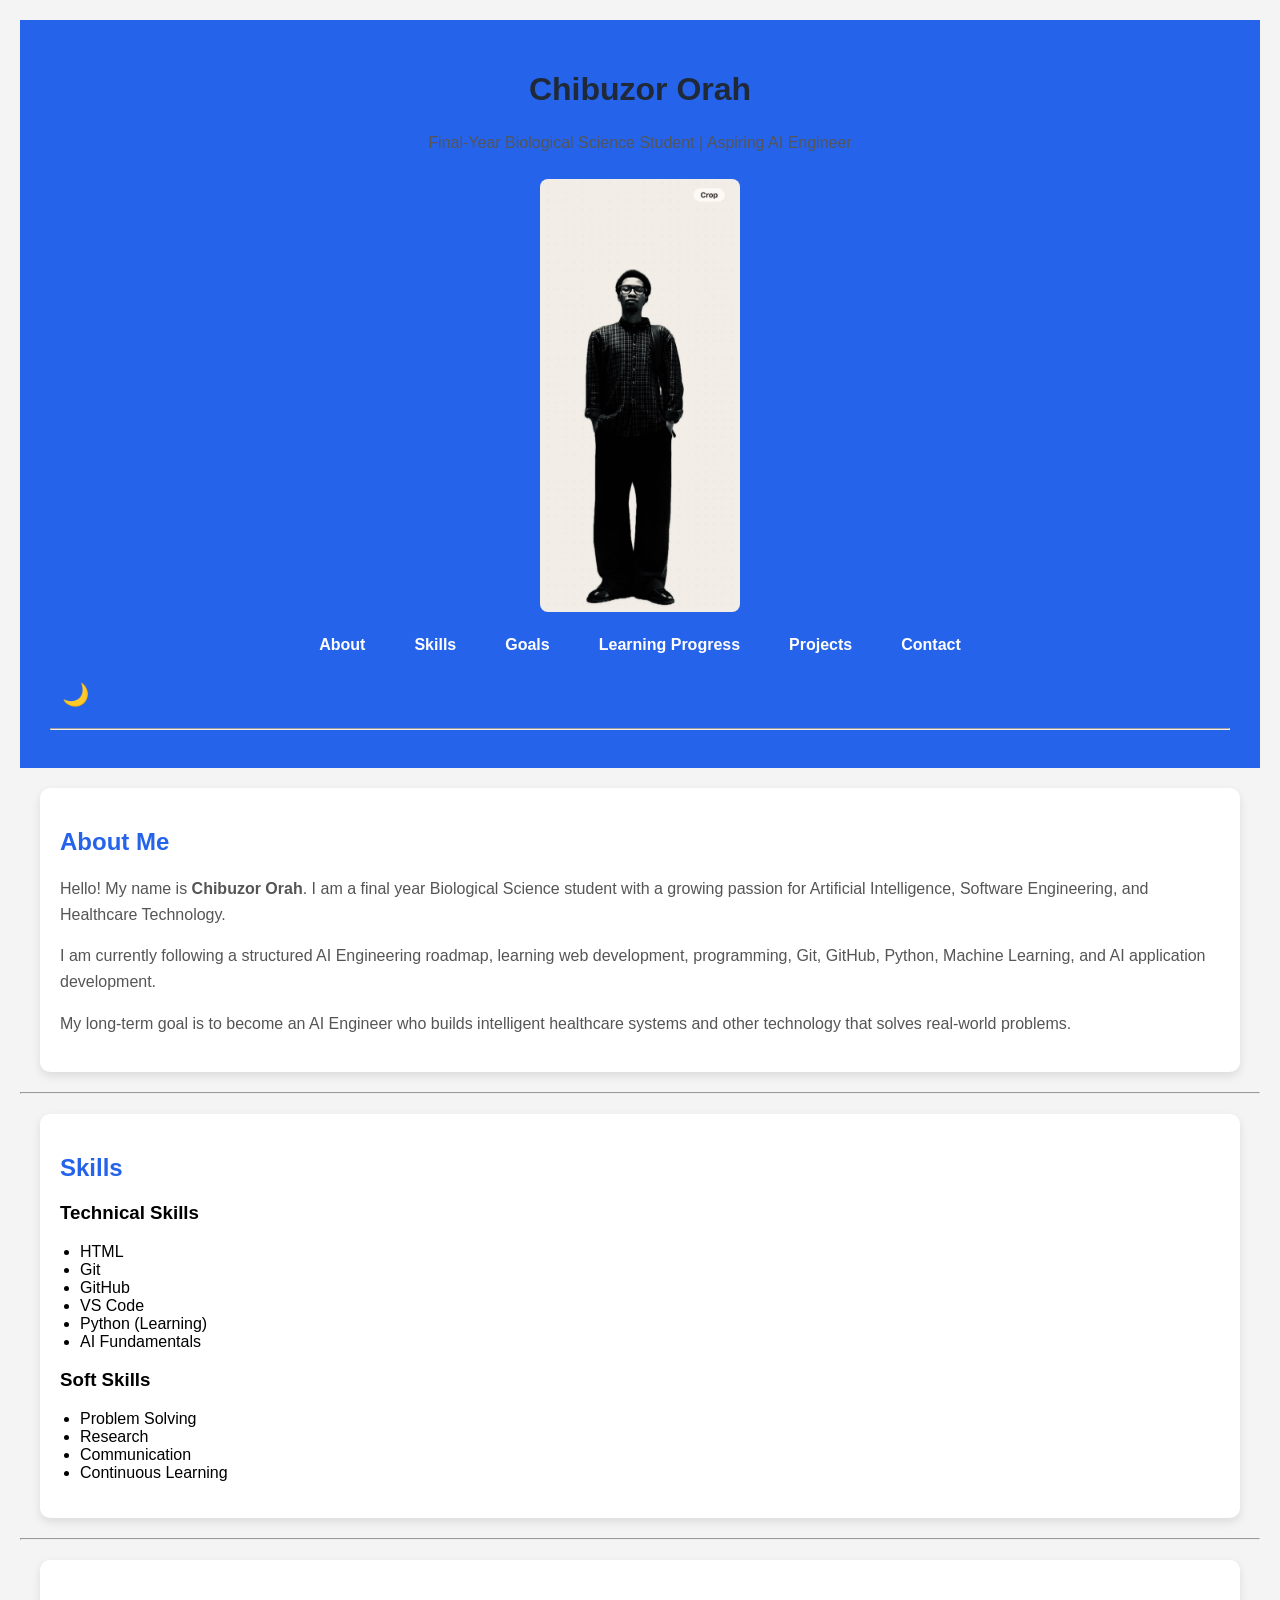
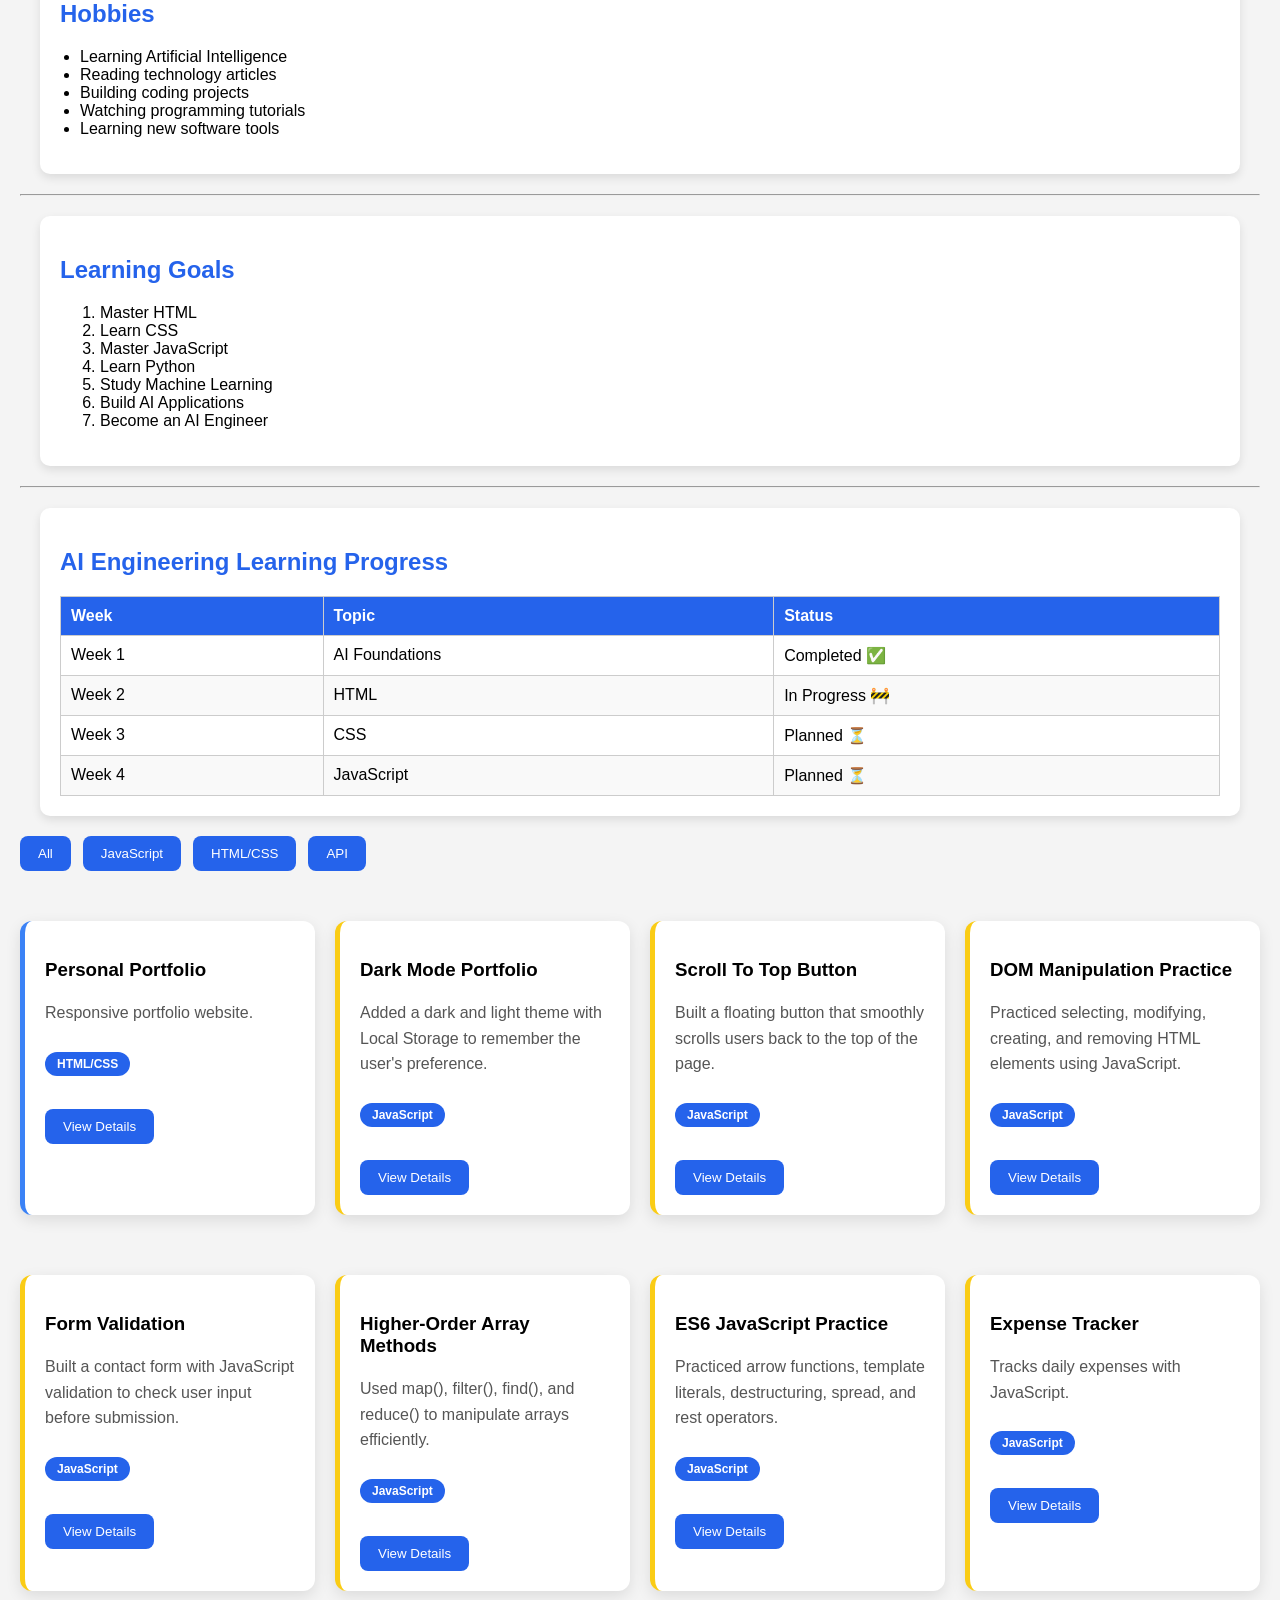
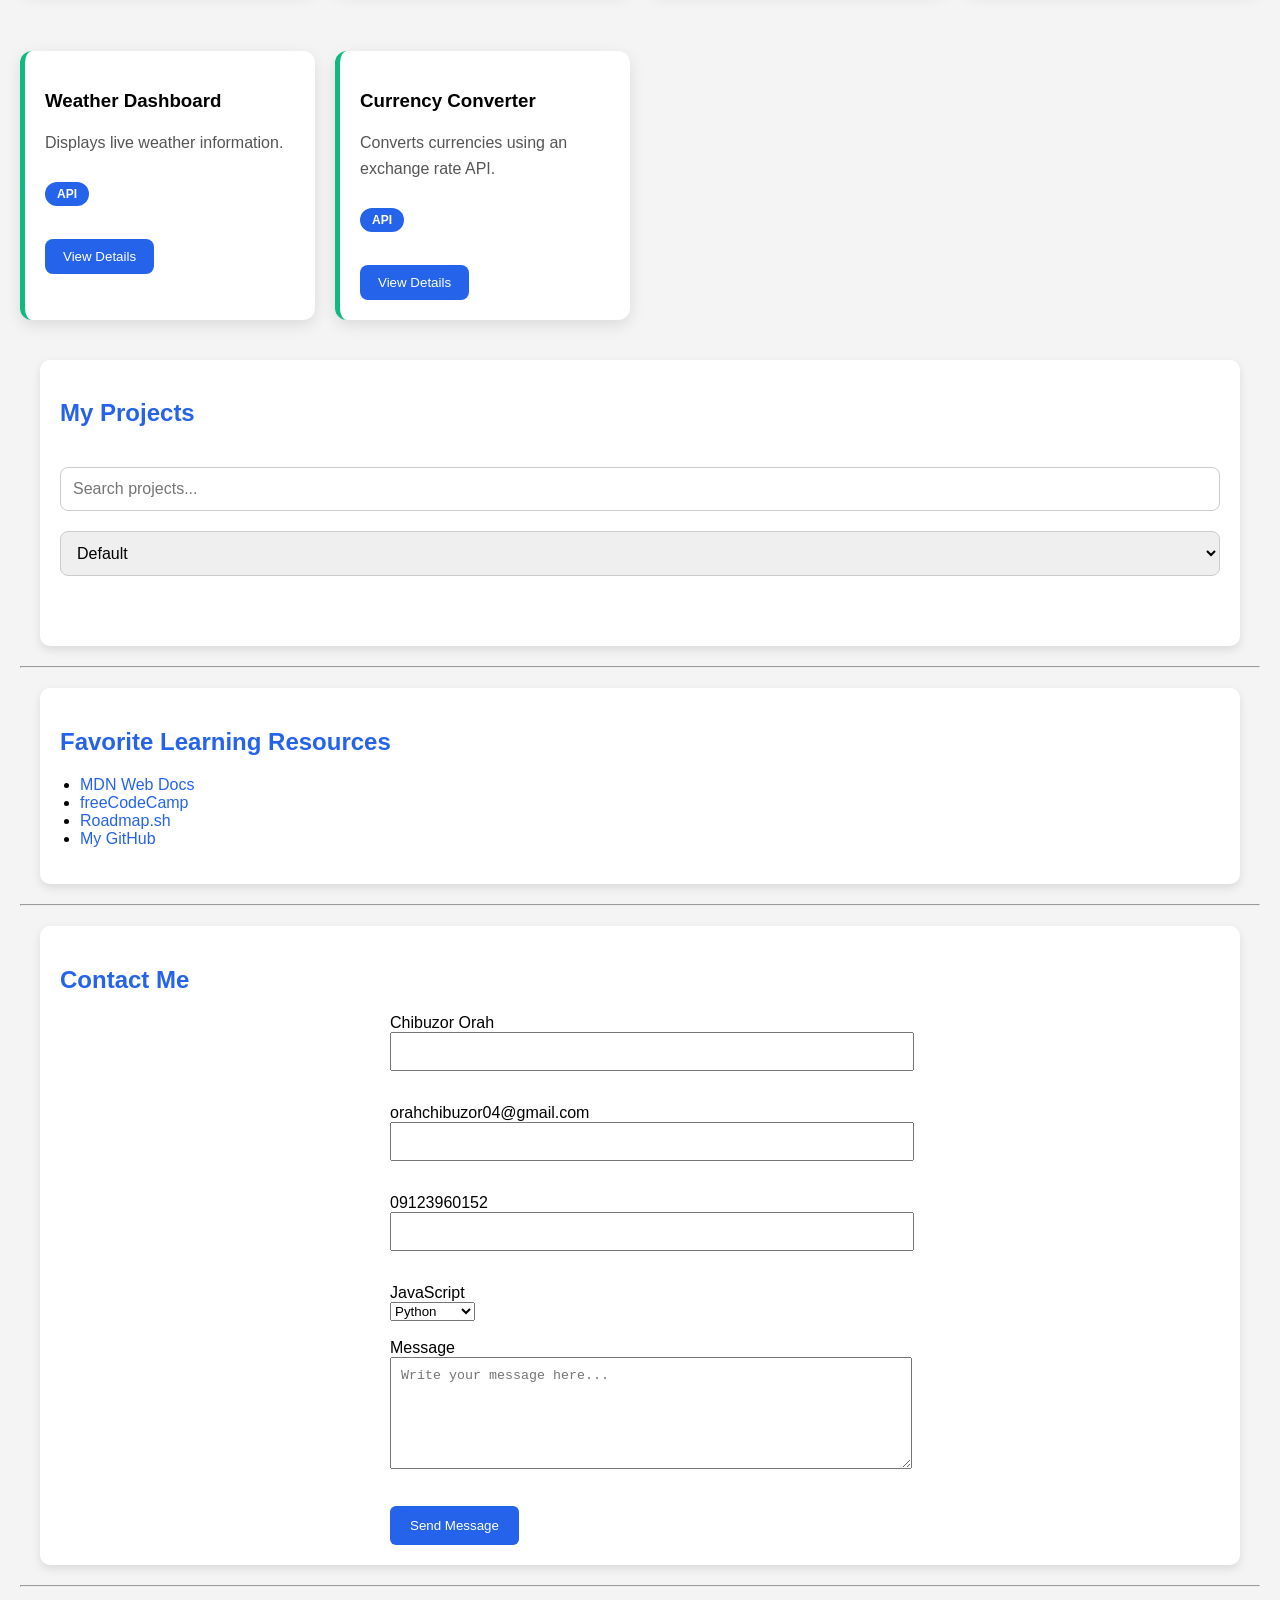
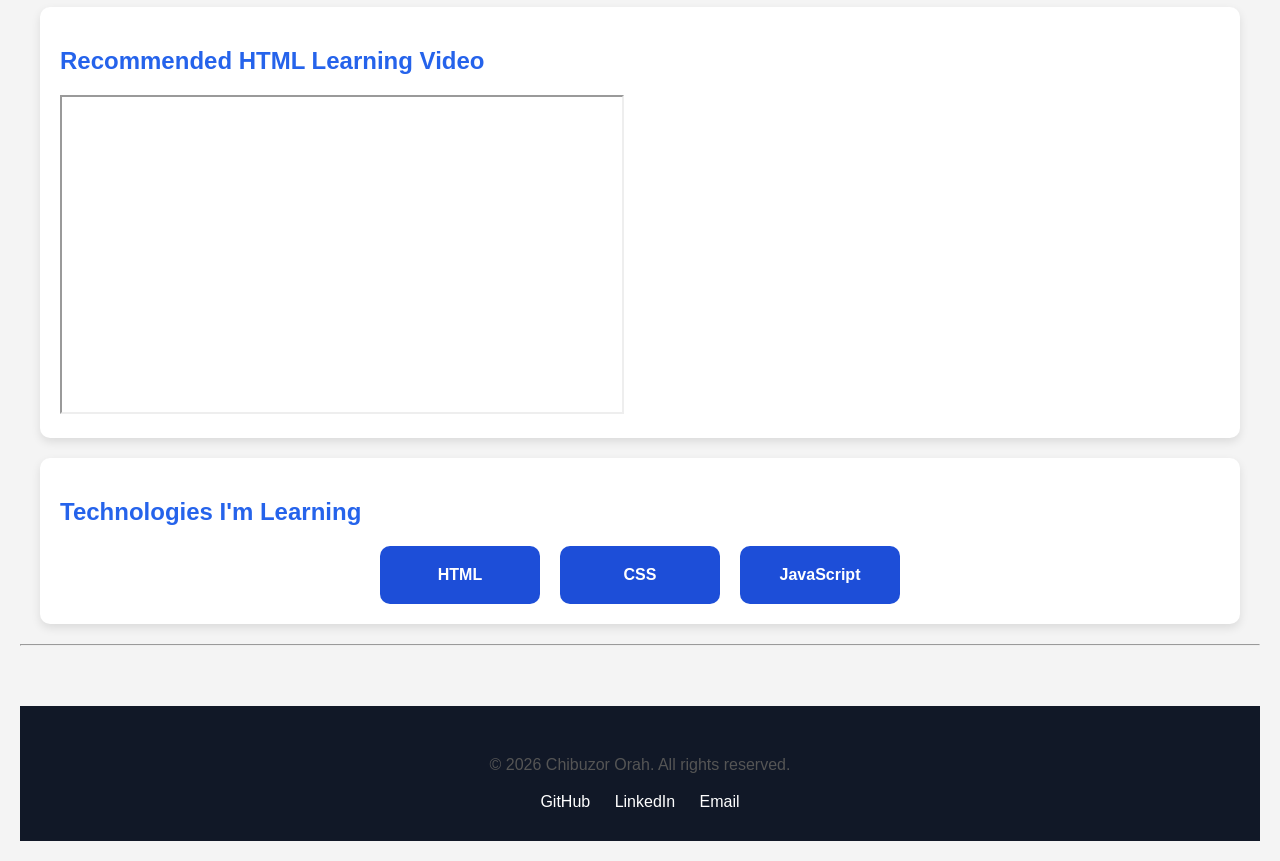
<file: week-02-html-css/index.html>
<!DOCTYPE html>
<html lang="en">

<head>
    <meta charset="UTF-8">

    <meta name="viewport" content="width=device-width, initial-scale=1.0">

    <title>Chibuzor Orah | AI Engineer & Biological Scientist</title>

    <meta
        name="description"
        content="Portfolio of Chibuzor Orah, AI Engineering student, Biological Scientist, and aspiring HealthTech Software Engineer."
    >

    <meta
        name="keywords"
        content="AI Engineer, JavaScript, Portfolio, HealthTech, Web Developer, Biological Science"
    >

    <meta
        name="author"
        content="Chibuzor Orah"
    >

    <link rel="stylesheet" href="style.css">

    <link rel="icon" type="image/png" href="images/favicon.png">
</head>

<body>

    <header>
        <h1>Chibuzor Orah</h1>
        <p>Final-Year Biological Science Student | Aspiring AI Engineer</p>

        <img src="assets/profile.jpeg"
             alt="Photo of Chibuzor Orah"
             width="250">

        <nav>
            <ul>
                <li><a href="#about">About</a></li>
                <li><a href="#skills">Skills</a></li>
                <li><a href="#goals">Goals</a></li>
                <li><a href="#progress">Learning Progress</a></li>
                <li><a href="#projects">Projects</a></li>
                <li><a href="#contact">Contact</a></li>
            </ul>

            <button id="theme-toggle">🌙</button>
        </nav>

        <hr>
    </header>

    <main>

        <section id="about" class="hidden">
            <h2>About Me</h2>

            <p>
                Hello! My name is <strong>Chibuzor Orah</strong>.
                I am a final year Biological Science student with a growing
                passion for Artificial Intelligence, Software Engineering,
                and Healthcare Technology.
            </p>

            <p>
                I am currently following a structured AI Engineering roadmap,
                learning web development, programming, Git, GitHub, Python,
                Machine Learning, and AI application development.
            </p>

            <p>
                My long-term goal is to become an AI Engineer who builds
                intelligent healthcare systems and other technology that solves
                real-world problems.
            </p>
        </section>

        <hr>

        <section id="skills" class="hidden">

            <h2>Skills</h2>

            <h3>Technical Skills</h3>

            <ul>
                <li>HTML</li>
                <li>Git</li>
                <li>GitHub</li>
                <li>VS Code</li>
                <li>Python (Learning)</li>
                <li>AI Fundamentals</li>
            </ul>

            <h3>Soft Skills</h3>

            <ul>
                <li>Problem Solving</li>
                <li>Research</li>
                <li>Communication</li>
                <li>Continuous Learning</li>
            </ul>

        </section>

        <hr>

        <section>

            <h2>Hobbies</h2>

            <ul>
                <li>Learning Artificial Intelligence</li>
                <li>Reading technology articles</li>
                <li>Building coding projects</li>
                <li>Watching programming tutorials</li>
                <li>Learning new software tools</li>
            </ul>

        </section>

        <hr>

        <section id="goals" class="hidden">

            <h2>Learning Goals</h2>

            <ol>
                <li>Master HTML</li>
                <li>Learn CSS</li>
                <li>Master JavaScript</li>
                <li>Learn Python</li>
                <li>Study Machine Learning</li>
                <li>Build AI Applications</li>
                <li>Become an AI Engineer</li>
            </ol>

        </section>

        <hr>

        <section id="progress" class="hidden">

            <h2>AI Engineering Learning Progress</h2>

            <table border="1">

                <thead>

                    <tr>
                        <th>Week</th>
                        <th>Topic</th>
                        <th>Status</th>
                    </tr>

                </thead>

                <tbody>

                    <tr>
                        <td>Week 1</td>
                        <td>AI Foundations</td>
                        <td>Completed ✅</td>
                    </tr>

                    <tr>
                        <td>Week 2</td>
                        <td>HTML</td>
                        <td>In Progress 🚧</td>
                    </tr>

                    <tr>
                        <td>Week 3</td>
                        <td>CSS</td>
                        <td>Planned ⏳</td>
                    </tr>

                    <tr>
                        <td>Week 4</td>
                        <td>JavaScript</td>
                        <td>Planned ⏳</td>
                    </tr>

                </tbody>

            </table>

        </section>

        <div class="filter-buttons">

    <button class="filter-btn" data-category="All">All</button>

    <button class="filter-btn" data-category="JavaScript">JavaScript</button>

    <button class="filter-btn" data-category="HTML/CSS">HTML/CSS</button>

    <button class="filter-btn" data-category="API">API</button>

</div>

<div id="projects-container"></div>

        <section id="projects" class="hidden">

    <h2>My Projects</h2>

<input
    type="text"
    id="searchInput"
    placeholder="Search projects..."
>


<select id="sortProjects">

    <option value="default">Default</option>

    <option value="az">Title (A-Z)</option>

    <option value="za">Title (Z-A)</option>

    <option value="category">Category</option>

</select>

<div id="projects-container"></div>

</section>
        <hr>

        <section>

            <h2>Favorite Learning Resources</h2>

            <ul>
                <li><a href="https://developer.mozilla.org/" target="_blank">MDN Web Docs</a></li>
                <li><a href="https://www.freecodecamp.org/" target="_blank">freeCodeCamp</a></li>
                <li><a href="https://roadmap.sh/" target="_blank">Roadmap.sh</a></li>
                <li><a href="https://github.com/chibuzor-dev3" target="_blank">My GitHub</a></li>
            </ul>

        </section>

        <hr>

        <section id="contact" class="hidden">

            <h2>Contact Me</h2>

            <form>

                <label for="fullname">Chibuzor Orah</label><br>
                <input type="text" id="fullname" name="fullname"><br><br>

                <label for="email">orahchibuzor04@gmail.com</label><br>
                <input type="email" id="email" name="email"><br><br>

                <label for="phone">09123960152</label><br>
                <input type="tel" id="phone" name="phone"><br><br>

                <label for="language">JavaScript</label><br>

                <select id="language">

                    <option>Python</option>
                    <option>JavaScript</option>
                    <option>Java</option>
                    <option>C++</option>
                    <option>Go</option>

                </select>

                <br><br>

                <label for="message">Message</label><br>

                <textarea id="message"
                          rows="6"
                          cols="40"
                          placeholder="Write your message here..."></textarea>

                <br><br>

                <button type="submit">Send Message</button>

            </form>

        </section>

        <hr>

        <section>

            <h2>Recommended HTML Learning Video</h2>

            <iframe
                width="560"
                height="315"
                src="https://www.youtube.com/embed/HD13eq_Pmp8"
                title="HTML Tutorial"
                allowfullscreen>
            </iframe>

        </section>

        <section id="flexbox-demo" class="hidden">
    <h2>Technologies I'm Learning</h2>

    <div class="tech-container">
        <div class="tech-card">HTML</div>
        <div class="tech-card">CSS</div>
        <div class="tech-card">JavaScript</div>
    </div>
    </section>

    </main>

    <hr>

   <footer>

    <p>&copy; 2026 Chibuzor Orah. All rights reserved.</p>

    <div class="social-links">

        <a href="https://github.com/chibuzor-dev3" target="_blank">
            GitHub
        </a>

        <a href="https://www.linkedin.com/in/chibuzor-orah-b1a4953b3?" target="_blank">
            LinkedIn
        </a>

        <a href="mailto:orahchibuzor04@gmail.com">
            Email
        </a>

    </div>

</footer>

    <button id="scrollTopBtn" title="Go to top">⬆</button>

    <div id="projectModal" class="modal">

    <div class="modal-content">

        <span class="close-btn">&times;</span>

        <h2 id="modalTitle"></h2>

        <p id="modalDescription"></p>

        <p>
            <strong>Category:</strong>
            <span id="modalCategory"></span>
        </p>

        <p>
            <strong>Technologies:</strong>
            <span id="modalTechnologies"></span>
        </p>

        <a id="modalGithub" href="#" target="_blank">
            View GitHub Repository
        </a>

    </div>

</div>

    <script src="script.js"></script> 

</body>

</html>
</file>
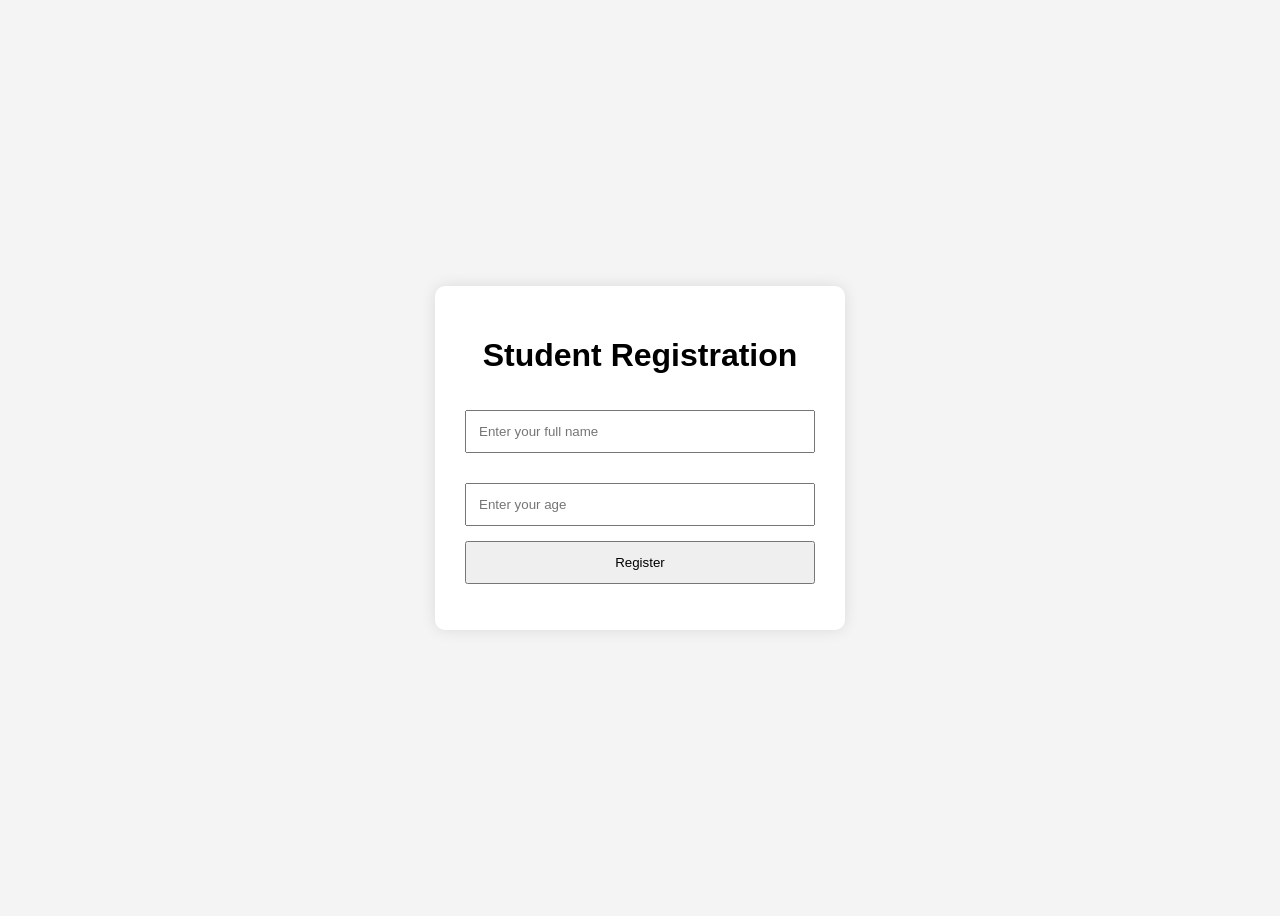
<file: week-04-javascript/mini-projects/student-registration/index.html>
<!DOCTYPE html>
<html lang="en">
<head>
    <meta charset="UTF-8">
    <meta name="viewport" content="width=device-width, initial-scale=1.0">
    <title>Student Registration</title>

    <link rel="stylesheet" href="style.css">
</head>

<body>

    <div class="container">

        <h1>Student Registration</h1>

        <input
            type="text"
            id="nameInput"
            placeholder="Enter your full name"
        >

        <input
            type="number"
            id="ageInput"
            placeholder="Enter your age"
        >

        <button id="registerBtn">
            Register
        </button>

        <p id="message"></p>

    </div>

    <script src="script.js"></script>

</body>
</html>
</file>
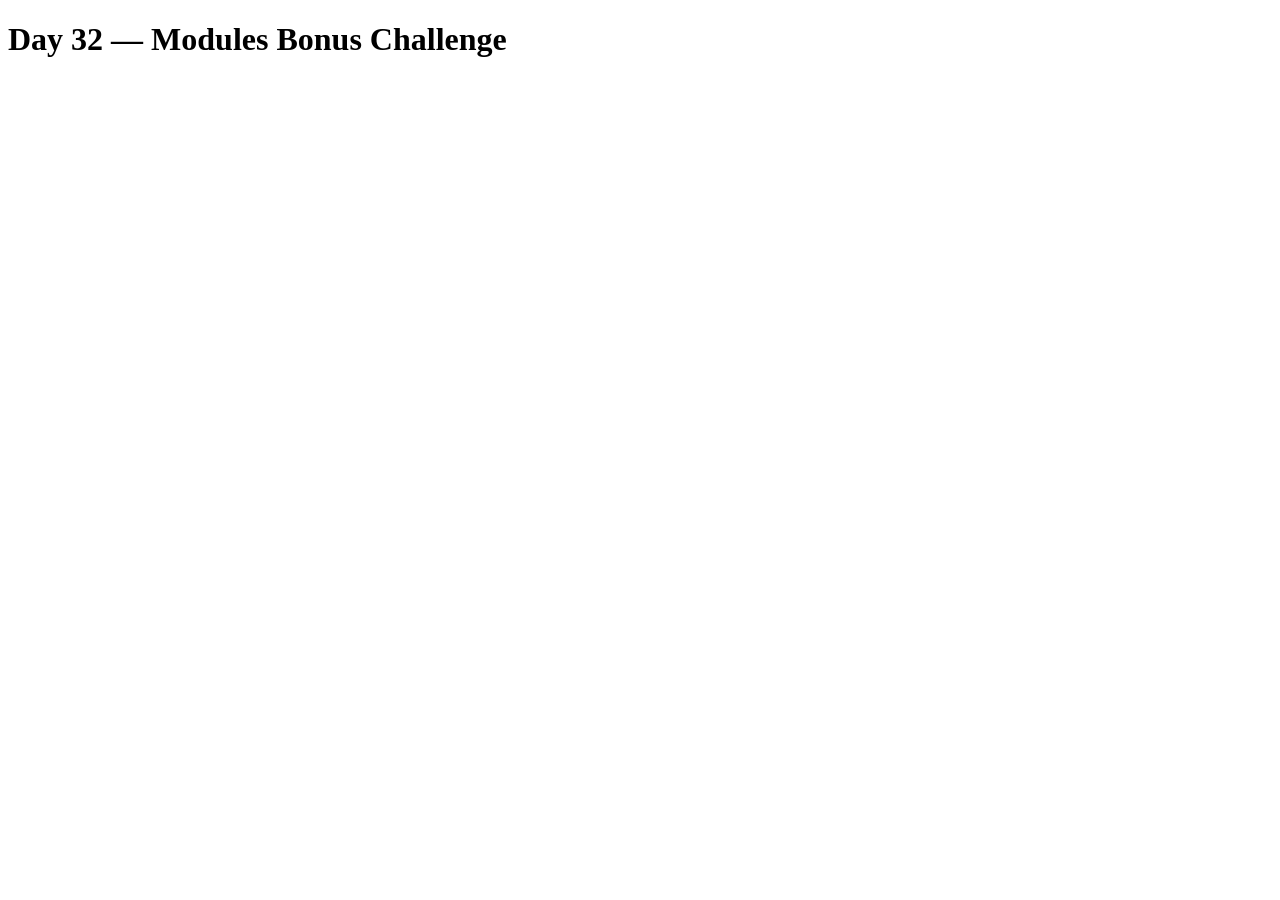
<file: month-02/week-05/practice/modules-day-32/index.html>
<!DOCTYPE html>
<html lang="en">

<head>
    <meta charset="UTF-8">

    <meta name="viewport"
          content="width=device-width, initial-scale=1.0">

    <title>Day 32 Modules</title>
</head>

<body>

    <h1>Day 32 — Modules Bonus Challenge</h1>

<script>
    console.log("HTML FILE IS WORKING!");
</script>

    <script type="module" src="./shop.js"></script>
</body>

</html>
</file>
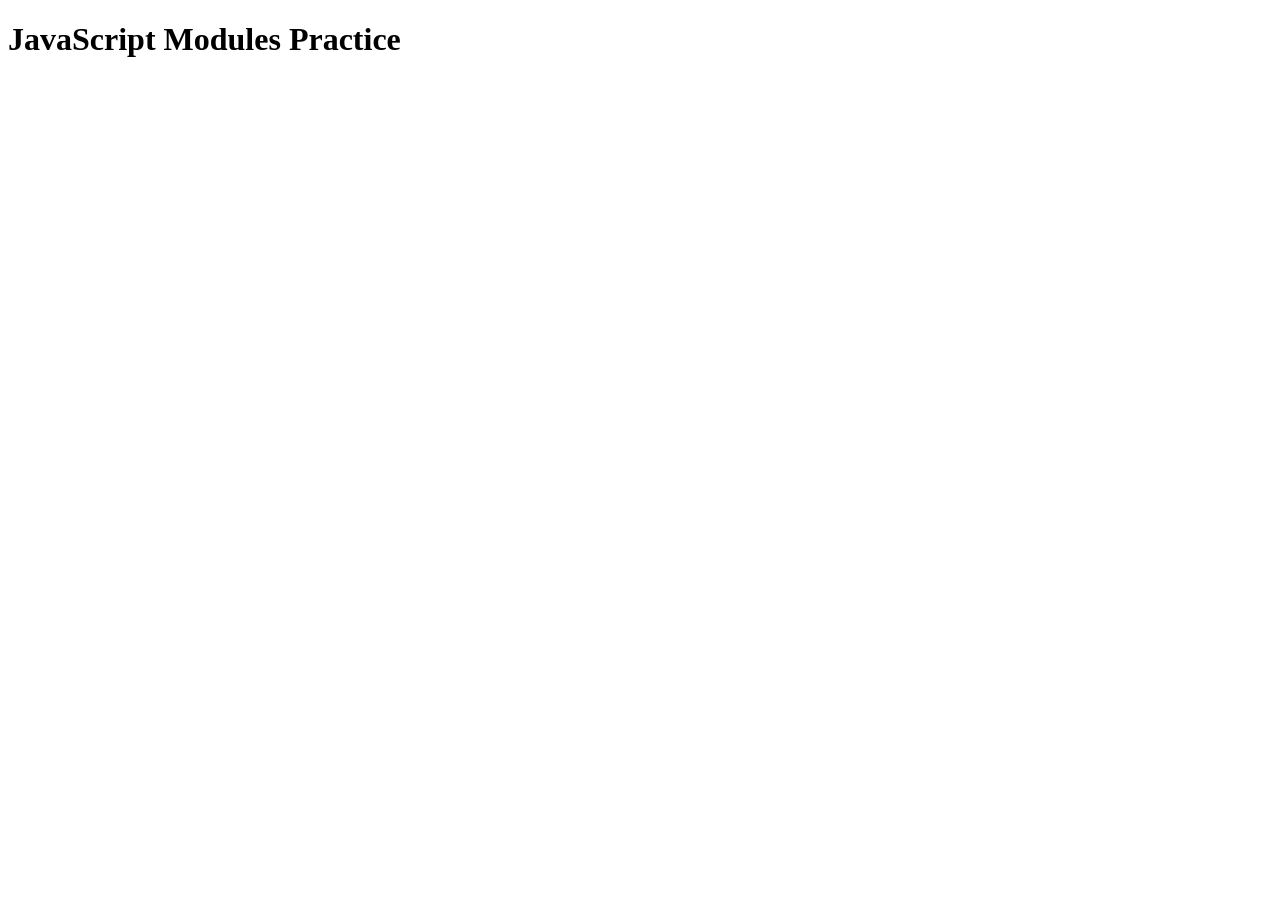
<file: month-02/week-05/practice/modules/index.html>
<!DOCTYPE html>
<html lang="en">

<head>
    <meta charset="UTF-8">
    <meta name="viewport" content="width=device-width, initial-scale=1.0">

    <title>JavaScript Modules Practice</title>
</head>

<body>

    <h1>JavaScript Modules Practice</h1>

    <script type="module" src="app.js"></script>

</body>

</html>
</file>
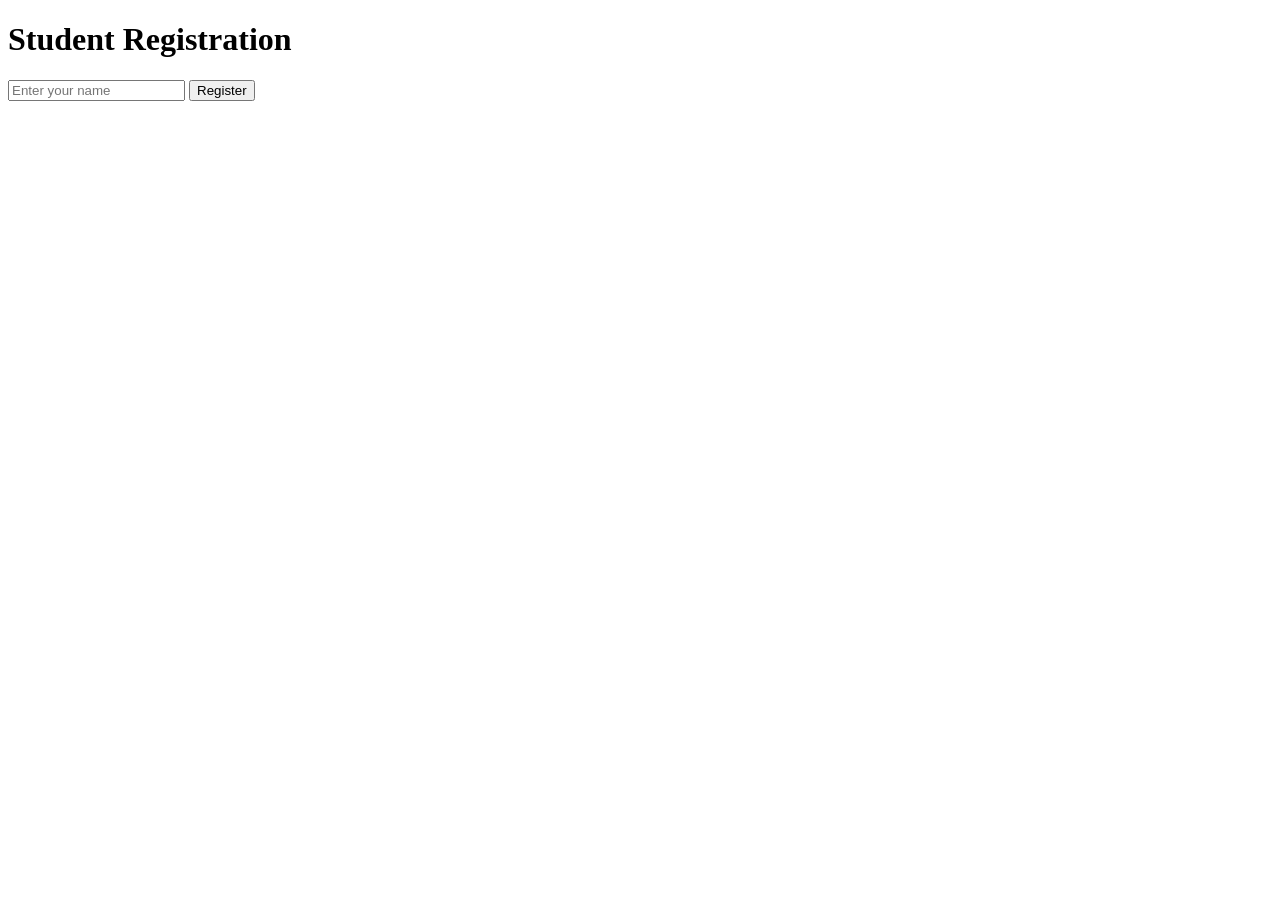
<file: week-04-javascript/form.html>
<!DOCTYPE html>
<html lang="en">

<head>

    <meta charset="UTF-8">

    <meta name="viewport" content="width=device-width, initial-scale=1.0">

    <title>Forms & Validation</title>

</head>

<body>

    <h1>Student Registration</h1>

    <input
        type="text"
        id="nameInput"
        placeholder="Enter your name"
    >

    <button id="submitBtn">

        Register

    </button>

    <p id="message"></p>

    <script src="../practice/form.js"></script>

</body>

</html>
</file>
<file: week-02-html-css/style.css>
body{
    margin:0;
    padding:20px;
    background-color:#f4f4f4;
    font-family:Arial,  Helvetica, sans-serif;
}

html{
    scroll-behavior: smooth;
}

/* Smooth transitions */
body,
nav,
section,
button,
a,
h1,
h2,
h3,
p {
    transition: all 0.3s ease;
}

h1{
    color:#1f2937;
    text-align:center;
}

h2{
    color:#2563eb;
}

p{
    color:#555;
    line-height:1.6;
}

img {
    width: 200px;
    border-radius: 12px;
    display: block;
    margin: auto;
}

section{
    background:white;
    padding:20px;
    margin:20px 0;
    border-radius:10px;
    box-shadow:0 4px 10px rgba(0,0,0,0.1);
}

table{
    width:100%;
    border-collapse:collapse;
}

th,
td{
    border:1px solid #ddd;
    padding:12px;
    text-align:left;
}

tr:nth-child(even){
    background-color:#f9f9f9;
}

a{
    color:#2563eb;
    text-decoration:none;
}

a:hover{
    text-decoration:underline;
}

ul{
    padding-left:20px
}

header{
    background:#2563eb;
    color:white;
    padding:30px;
    text-align:center;
}


nav ul{
    display:flex;
    justify-content:center;
    gap:25px;
    list-style:none;
    padding:0;
    flex-wrap:wrap;
}

nav li{
    display:inline;
    margin:0 12px;
}

nav a{
    position: relative;
    color: white;
    text-decoration: none;
    font-weight: bold;
    display: inline-block;

    transition: color .3s ease, transform .3s ease;
}

nav a:hover{

    color: #60a5fa;

    transform: translateY(-3px);

}

nav a::after{

    content: "";

    position: absolute;

    left: 0;

    bottom: -5px;

    width: 0;

    height: 2px;

    background: #60a5fa;

    transition: width .3s ease;

}

nav a:hover::after{

    width: 100%;

}

section{
    background:white;
    margin:20px;
    padding:20px;
    border-radius:10px;
}

img{
    width:200px;
    border-radius:12px;
    display:block;
    margin:20px auto;
    border:4px solid #2563eb;
}

table{
    width:100%;
    border-collapse:collapse;
}

th,
td{
    border:1px solid #ccc;
    padding:10px;
}

th{
    background:#2563eb;
    color:white;
}

form{
    max-width:500px;
    margin:auto;
}

input,
textarea{
    width:100%;
    padding:10px;
    margin-bottom:15px;
}

button{
    background:#2563eb;
    color:white;
    border:none;
    padding:12px 20px;
    cursor:pointer;
    border-radius:6px;
}

button:hover{
    background:#1d4ed8;
}


img{
    max-width:100%;
    height:auto;
}

@media (max-width:768px){

    body{
        padding:15px;
    }

    nav ul{
        flex-direction:column;
        gap:10px;
    }

    h1{
        font-size:28px;
    }

    table{
        font-size:14px;
    }

    form{
        width:100%;
    }
}

.tech-container{
    display:flex;
    justify-content:center;
    gap:20px;
    flex-wrap:wrap;
    margin-top:20px;
}

.tech-card{
    background:#1d4ed8;
    color:white;
    padding:20px;
    border-radius:10px;
    min-width:120px;
    text-align:center;
    font-weight:bold;
}

/* Dark Mode */

.dark-mode {
    background-color: #0f172a;
    color: #f8fafc;
    transition: background-color 0.3s ease, color 0.3s ease;
}

.dark-mode nav {
    background-color: #1e293b;
}

.dark-mode section {
    background-color: #111827;
}

.dark-mode h1,
.dark-mode h2,
.dark-mode h3,
.dark-mode p,
.dark-mode li {
    color: #f8fafc;
}

.dark-mode a {
    color: #60a5fa;
}

.dark-mode a:hover {
    color: #93c5fd;
}

/* Theme Toggle Button */

#theme-toggle {
    width: 50px;
    height: 50px;
    border: none;
    border-radius: 50%;
    background: #2563eb;
    color: white;
    font-size: 22px;
    cursor: pointer;
    transition: all 0.3s ease;
    display: flex;
    justify-content: center;
    align-items: center;
}

#theme-toggle:hover {
    transform: scale(1.1);
    background: #1d4ed8;
}

#theme-toggle:active {
    transform: scale(0.95);
}

/* Scroll to Top Button */

#scrollTopBtn {
    position: fixed;
    bottom: 25px;
    right: 25px;
    width: 55px;
    height: 55px;
    border: none;
    border-radius: 50%;
    background: #2563eb;
    color: white;
    font-size: 22px;
    cursor: pointer;
    display: none;
    box-shadow: 0 6px 15px rgba(0,0,0,0.3);
    transition: all 0.3s ease;
    z-index: 1000;
}

#scrollTopBtn:hover {
    background: #1d4ed8;
    transform: scale(1.1);
}

/* Fade Animation */

.hidden{
    opacity: 0;
    transform: translateX(-60px);
    transition: all 0.8s ease;
}

.show{
    opacity: 1;
    transform: translateX(0);
}

/* Projects */

#projects-container{
    display:grid;
    grid-template-columns:repeat(auto-fit,minmax(280px,1fr));
    gap:20px;
    margin-top:30px;
}

.project-card{
    background: white;
    border-radius: 12px;
    padding: 20px;
    margin: 20px 0;
    box-shadow: 0 5px 15px rgba(0,0,0,0.1);
    transition: transform 0.3s ease, box-shadow 0.3s ease;
}

.project-card:hover{
    transform: translateY(-8px);
    box-shadow: 0 12px 24px rgba(0,0,0,0.2);
}

.dark-mode .project-card{
    background: #1f2937;
    color: white;
}

.badge{
    display: inline-block;
    margin-top: 10px;
    background: #2563eb;
    color: white;
    padding: 5px 12px;
    border-radius: 20px;
    font-size: 12px;
    font-weight: bold;
}

.filter-buttons{
    display:flex;
    gap:12px;
    margin:20px 0;
    flex-wrap:wrap;
}

.filter-btn{
    padding:10px 18px;
    border:none;
    border-radius:8px;
    cursor:pointer;
    background:#2563eb;
    color:white;
    transition:0.3s ease;
}

.filter-btn:hover{
    background:#1d4ed8;
    transform:translateY(-2px);
}

.filter-btn.active{

    background:#111827;

    color:white;

}

/* Modal */

.modal{
    display:none;
    position:fixed;
    top:0;
    left:0;
    width:100%;
    height:100%;
    background:rgba(0,0,0,.7);
    justify-content:center;
    align-items:center;
    z-index:2000;
}

.modal-content{
    background:white;
    padding:30px;
    border-radius:12px;
    width:90%;
    max-width:500px;
    position:relative;
}

.dark-mode .modal-content{
    background:#1f2937;
    color:white;
}

.close-btn{
    position:absolute;
    top:15px;
    right:20px;
    font-size:28px;
    cursor:pointer;
}

#modalGithub{
    display:inline-block;
    margin-top:20px;
    text-decoration:none;
    background:#2563eb;
    color:white;
    padding:10px 16px;
    border-radius:8px;
}

.details-btn{
    margin-top: 15px;
    padding: 10px 18px;
    background: #2563eb;
    color: white;
    border: none;
    border-radius: 8px;
    cursor: pointer;
    transition: all 0.3s ease;
}

.details-btn:hover{
    background: #1d4ed8;
    transform: scale(1.05);
}

@media (max-width:768px){

    nav ul{
        flex-direction:column;
        gap:15px;
    }

    #projects-container{
        grid-template-columns:1fr;
    }

}

#searchInput{

    width:100%;

    padding:12px;

    margin:20px 0;

    border:1px solid #ccc;

    border-radius:8px;

    font-size:16px;

    box-sizing:border-box;

}

.dark-mode #searchInput{

    background:#374151;

    color:white;

    border:1px solid #555;

}

#sortProjects{

    width:100%;

    padding:12px;

    margin-bottom:20px;

    border-radius:8px;

    font-size:16px;

    border:1px solid #ccc;

}

.dark-mode #sortProjects{

    background:#374151;

    color:white;

    border:1px solid #555;

}

html{
    scroll-behavior: smooth;
}

@media (max-width:768px){

    nav ul{
        flex-direction: column;
        gap: 15px;
    }

    #projects-container{
        display: grid;
        grid-template-columns: 1fr;
        gap: 20px;
    }

    .project-card{
        margin: 10px 0;
    }

}

footer{

    margin-top:60px;

    padding:30px;

    text-align:center;

    background:#111827;

    color:white;

}

.social-links{

    margin-top:15px;

}

.social-links a{

    color:white;

    text-decoration:none;

    margin:0 10px;

    transition:.3s;

}

.social-links a:hover{

    color:#60a5fa;

}
</file>
<file: week-04-javascript/mini-projects/student-registration/style.css>
body{

    font-family: Arial, sans-serif;

    background:#f4f4f4;

    display:flex;

    justify-content:center;

    align-items:center;

    height:100vh;

}

.container{

    background:white;

    padding:30px;

    border-radius:10px;

    width:350px;

    text-align:center;

    box-shadow:0 0 15px rgba(0,0,0,.1);

}

input{

    width:100%;

    padding:12px;

    margin:15px 0;

    box-sizing:border-box;

}

button{

    width:100%;

    padding:12px;

    cursor:pointer;

}

.error{

    color:red;

}

.success{

    color:green;

}
</file>
